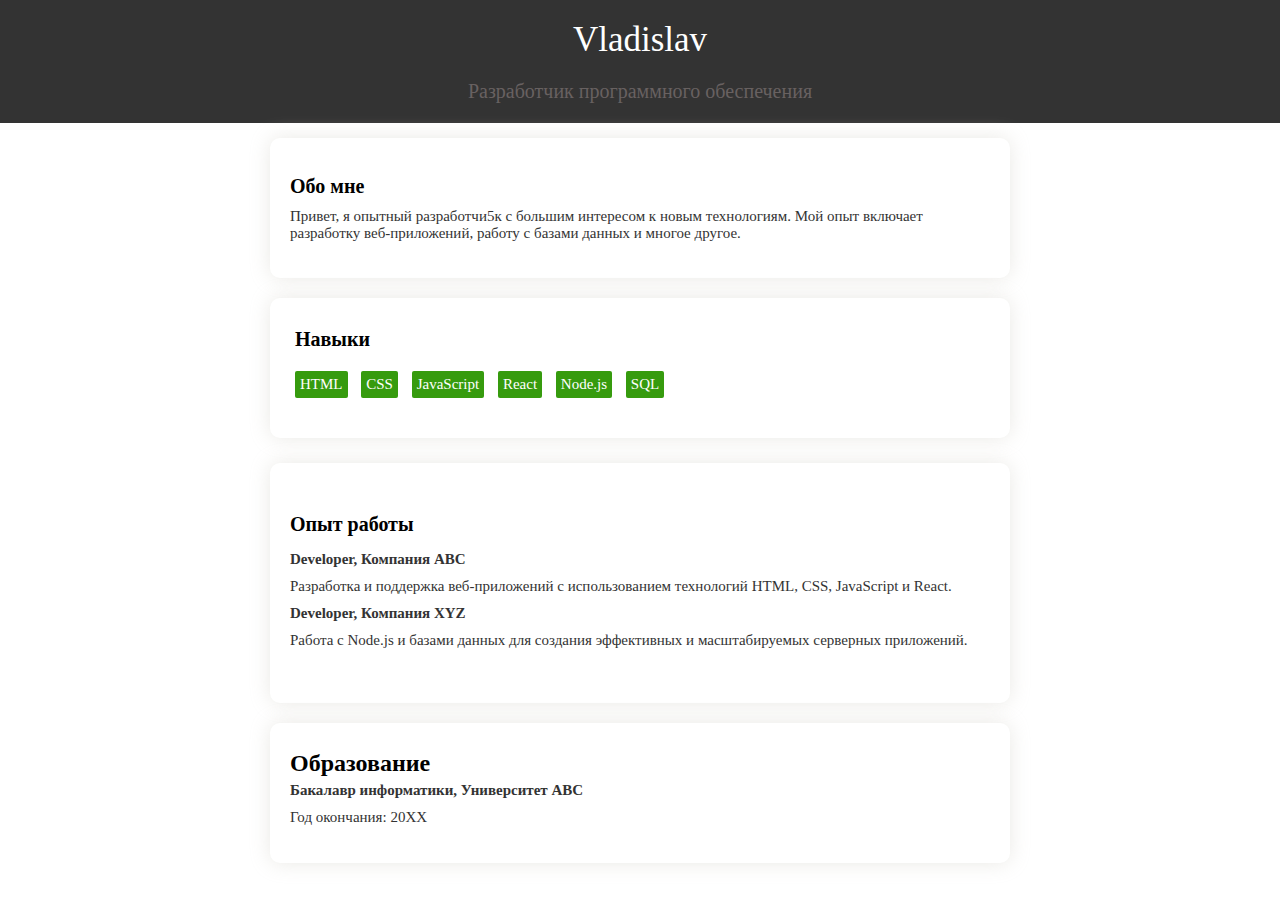
<file: index.html>
<!DOCTYPE html>
<html lang="en">

<head>
    <meta charset="UTF-8">
    <meta name="viewport" content="width=device-width, initial-scale=1.0">
    <title>Резюме разработчика</title>
    <link rel="stylesheet" type="text/css" href="style.css">
</head>

<body>
    <header>
        <h1>Vladislav</h1>
        <p>Разработчик программного обеспечения</p>
    </header>

    <section class="about_me">
        <h2>Обо мне</h2>
        <p>Привет, я опытный разработчи5к с большим интересом к новым технологиям. Мой опыт включает разработку
            веб-приложений, работу с базами данных и многое другое.</p>
    </section>

    <section class="skills">
        <h2>Навыки</h2>
        <div class="skills_div">
            <ul>
                <li>HTML</li>
                <li>CSS</li>
                <li>JavaScript</li>
                <li>React</li>
                <li>Node.js</li>
                <li>SQL</li>
            </ul>
        </div>
    </section>

    <section class="work">
        <h2>Опыт работы</h2>
        <ul>
            <li>
                <h3><strong>Developer, Компания ABC </strong></h3>
                <p>Разработка и поддержка веб-приложений с использованием технологий HTML, CSS, JavaScript и React.</p>
            </li>
            <li>
                <h3><strong> Developer, Компания XYZ </strong></h3>
                <p>Работа с Node.js и базами данных для создания эффективных и масштабируемых серверных приложений.</p>
            </li>
        </ul>
    </section>

    <section class="Education">
        <h2>Образование</h2>
        <ul>
            <li>
                <h3>Бакалавр информатики, Университет ABC</h3>
                <p>Год окончания: 20XX</p>
            </li>
        </ul>
    </section>
</body>

</html>
</file>
<file: style.css>
* {
    margin: 0;
    padding: 0;
    font-family: 'Times New Roman', Times, serif;
}
/* Header */
header {
    background-color: #333333;
	height: auto;
	width: 100vw;
    display: flex;
	align-items: center;
	justify-content: center;
	flex-direction: column;
	text-align: center
}

header h1 {
    font-size: 35px;
    font-weight: 500;
    color: #fff;
    margin-bottom: 10px;
    margin-top: 20px;
}

header p{
    font-size: 20px;
    font-weight: 500;
    color: #686161;
    margin-bottom: 10px;
    margin-top: 10px;
    padding-bottom: 10px;
}

/* Body */

body {
    background-color: #fff;
    height: auto;
    width: 100vw;
    display: flex;
    justify-content: center;
    flex-direction: column;
    align-items: center;
}

/* Section About Me */

.about_me {
    border-radius: 10px;
    background-color: #fff;
    padding: 20px;
    margin-top: 15px;
    margin-bottom: 10px;
    box-shadow: 0 0 20px rgba(229, 228, 223,.8);
    display: flex;
    justify-content: center;
    flex-direction: column;
    text-align: left;
    width: 700px;
    height: 100px;
}

.about_me h2 {
    font-size: 20px;
    margin-bottom: 10px;
    margin-top: 10px;
    font-style: inherit;
}

.about_me p {
    font-size: 15px;
    font-weight: 500;
    color: #333333;
    margin-bottom: 10px;
}

/* Section Skills */

.skills {
    border-radius: 10px;
    background-color: #fff;
    padding: 20px;
    box-shadow: 0 0 20px rgba(229, 228, 223,.8);
    display: flex;
    justify-content: center;
    flex-direction: column;
    width: 700px;
    height: 100px;
    margin-top: 10px;
    margin-bottom: 10px;
}

.skills h2 {
    font-size: 20px;
    margin-bottom: 10px;
    margin-top: 10px;
    font-style: inherit;
    padding-left: 5px;
}

.skills_div {
    font-size: 15px;
    font-weight: 500;
    color: #333333;
    margin-bottom: 10px;
    list-style-type: none;
}

.skills_div li{
    display: inline-block;
    text-decoration: none !important;
    border-radius: 2px;
    background-color: #369b0e;
    color: #fff;
    margin: 10px 5px 10px 5px;
    text-align: center !important;
    padding: 5px 5px 5px 5px;
}

/* Section Work */

.work{
    border-radius: 10px;
    background-color: #fff;
    padding: 20px;
    margin-top: 10px;
    margin-bottom: 10px;
    box-shadow: 0 0 20px rgba(229, 228, 223,.8);
    display: flex;
    justify-content: center;
    flex-direction: column;
    text-align: left;
    width: 700px;
    height: 200px;
    margin-top: 15px;
}

.work h2 {
    font-size: 20px;
    margin-bottom: 10px;
    margin-top: 5px;
    font-style: inherit;
    padding-bottom: 5px;
}

.work li {
    font-size: 15px;
    font-weight: 500;
    color: #333333;
    margin-bottom: 10px;
    list-style-type: none;
}

.work h3{
    font-size: 15px;
    font-weight: 500;
    margin-bottom: 10px;
}

/* Section Education */

.Education {
    border-radius: 10px;
    background-color: #fff;
    padding: 20px;
    margin-top: 10px;
    box-shadow: 0 0 20px rgba(229, 228, 223,.8);
    display: flex;
    justify-content: center;
    flex-direction: column;
    text-align: left;
    width: 700px;
    height: 100px;
}

.Education li{
    font-size: 15px;
    font-weight: 500;
    color: #333333;
    margin-bottom: 10px;
    list-style-type: none;
}

.Education h3 {
    font-size: 15px;
    margin-bottom: 10px;
    margin-top: 5px;
}
</file>
